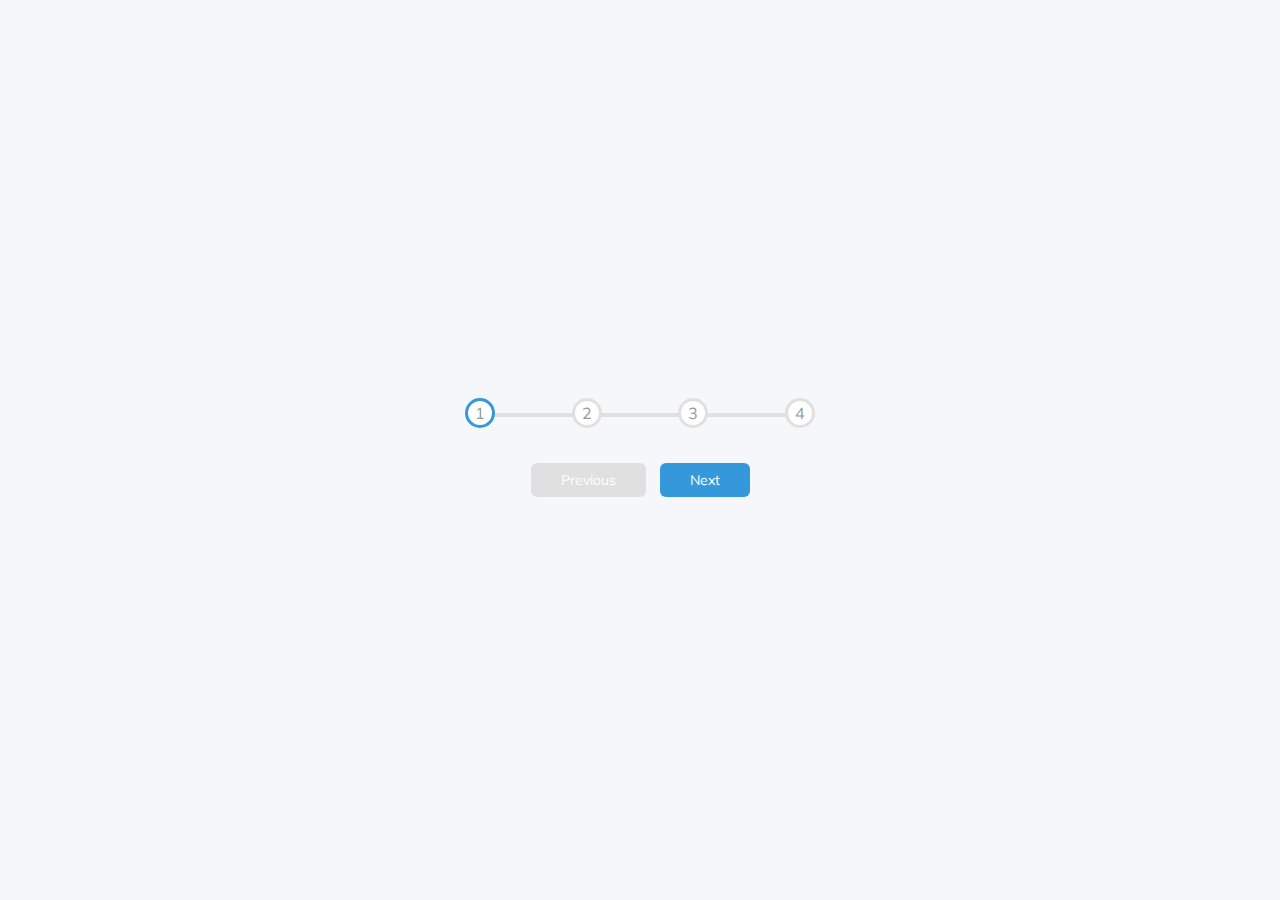
<file: 50-projects-in-50-days/02-proress-steps/index.html>
<!DOCTYPE html>
<html lang="en">
<head>
  <meta charset="UTF-8">
  <meta http-equiv="X-UA-Compatible" content="IE=edge">
  <meta name="viewport" content="width=device-width, initial-scale=1.0">
  <link rel="stylesheet" href="style.css">
  <title>Progress Steps</title>
</head>
<body>
  <div class="container">
    <div class="progess-container">
      <div class="progress" id="progress"></div>
      <div class="circle active">1</div>
      <div class="circle">2</div>
      <div class="circle">3</div>
      <div class="circle">4</div>
    </div>
    <button class="btn" id="prev" disabled>Previous</button>
    <button class="btn" id="next">Next</button>
  </div>
  <script src="script.js"></script>
</body>
</html>
</file>
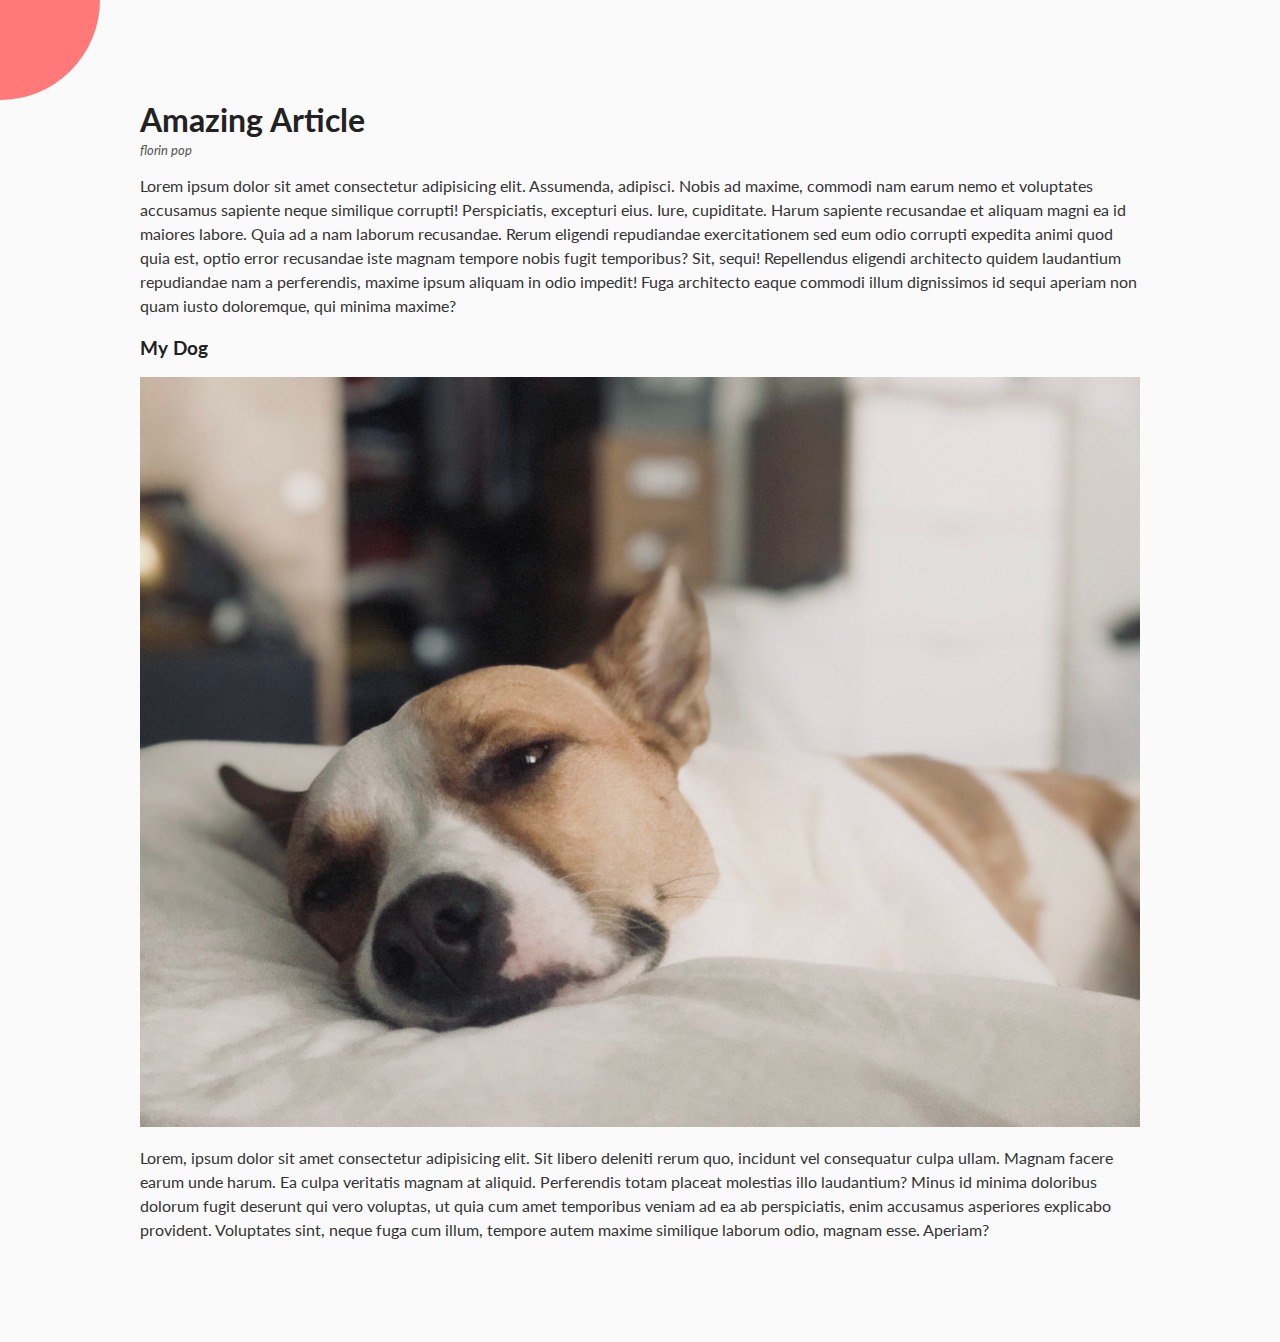
<file: 50-projects-in-50-days/03-rotating-nav/index.html>
<!DOCTYPE html>
<html lang="en">
<head>
  <meta charset="UTF-8">
  <meta http-equiv="X-UA-Compatible" content="IE=edge">
  <meta name="viewport" content="width=device-width, initial-scale=1.0">
  <link rel="stylesheet" href="https://cdnjs.cloudflare.com/ajax/libs/font-awesome/5.15.2/css/all.min.css" integrity="sha512-HK5fgLBL+xu6dm/Ii3z4xhlSUyZgTT9tuc/hSrtw6uzJOvgRr2a9jyxxT1ely+B+xFAmJKVSTbpM/CuL7qxO8w==" crossorigin="anonymous" />
  <link rel="stylesheet" href="style.css">
  <title>Rotating Navigation</title>
</head>

<body>
  <div class="container">
    <div class="circle-container">
      <div class="circle">
        <button id="close">
          <i class="fas fa-times"></i>
        </button>
        <button id="open">
          <i class="fas fa-bars"></i>
        </button>
      </div>
    </div>
    <div class="content">
      <h1>Amazing Article</h1>
      <small> florin pop</small>
      <p>Lorem ipsum dolor sit amet consectetur adipisicing elit. Assumenda, adipisci. Nobis ad maxime, commodi nam earum nemo et voluptates accusamus sapiente neque similique corrupti! Perspiciatis, excepturi eius. Iure, cupiditate. Harum sapiente recusandae et aliquam magni ea id maiores labore. Quia ad a nam laborum recusandae. Rerum eligendi repudiandae exercitationem sed eum odio corrupti expedita animi quod quia est, optio error recusandae iste magnam tempore nobis fugit temporibus? Sit, sequi! Repellendus eligendi architecto quidem laudantium repudiandae nam a perferendis, maxime ipsum aliquam in odio impedit! Fuga architecto eaque commodi illum dignissimos id sequi aperiam non quam iusto doloremque, qui minima maxime?</p>
      <h3>My Dog</h3>
        <img src="FullSizeRender.jpg" alt="doggy" />
        <p>Lorem, ipsum dolor sit amet consectetur adipisicing elit. Sit libero deleniti rerum quo, incidunt vel consequatur culpa ullam. Magnam facere earum unde harum. Ea culpa veritatis magnam at aliquid. Perferendis totam placeat molestias illo laudantium? Minus id minima doloribus dolorum fugit deserunt qui vero voluptas, ut quia cum amet temporibus veniam ad ea ab perspiciatis, enim accusamus asperiores explicabo provident. Voluptates sint, neque fuga cum illum, tempore autem maxime similique laborum odio, magnam esse. Aperiam?</p>
    </div>
  </div>
  <nav>
    <ul>
      <li><i class="fas fa-home"></i>Home</li>
      <li><i class="fas fa-user-alt"></i>About</li>
      <li><i class="fas fa-envelope"></i>Contact</li>
    </ul>
  </nav>


  <script src="script.js"></script>
</body>
</html>
</file>
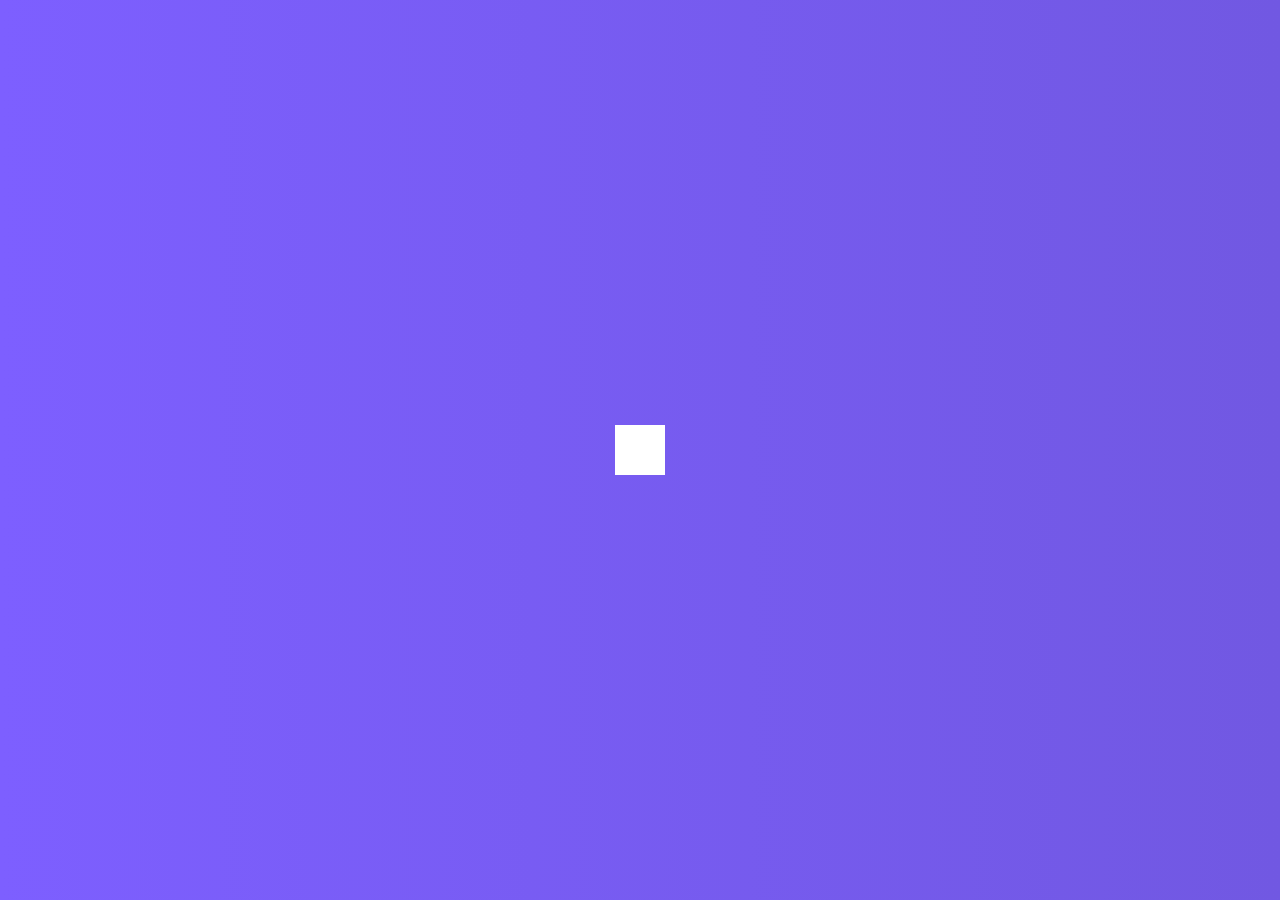
<file: 50-projects-in-50-days/04-hidden-search-widget/index.html>
<!DOCTYPE html>
<html lang="en">
<head>
  <meta charset="UTF-8">
  <meta http-equiv="X-UA-Compatible" content="IE=edge">
  <meta name="viewport" content="width=device-width, initial-scale=1.0">
  <link rel="stylesheet" href="https://cdnjs.cloudflare.com/ajax/libs/font-awesome/5.15.2/css/all.min.css" integrity="sha512-HK5fgLBL+xu6dm/Ii3z4xhlSUyZgTT9tuc/hSrtw6uzJOvgRr2a9jyxxT1ely+B+xFAmJKVSTbpM/CuL7qxO8w==" crossorigin="anonymous" />
  <link rel="stylesheet" href="style.css">
  <title>Hidden Search</title>
</head>

<body>
  <div class="search">
    <input type="text" class="input" placeholder="Search...">
    <button class="btn"><i class="fas fa-search"></i></button>
  </div>
  <script src="script.js"></script>
</body>
</html>
</file>
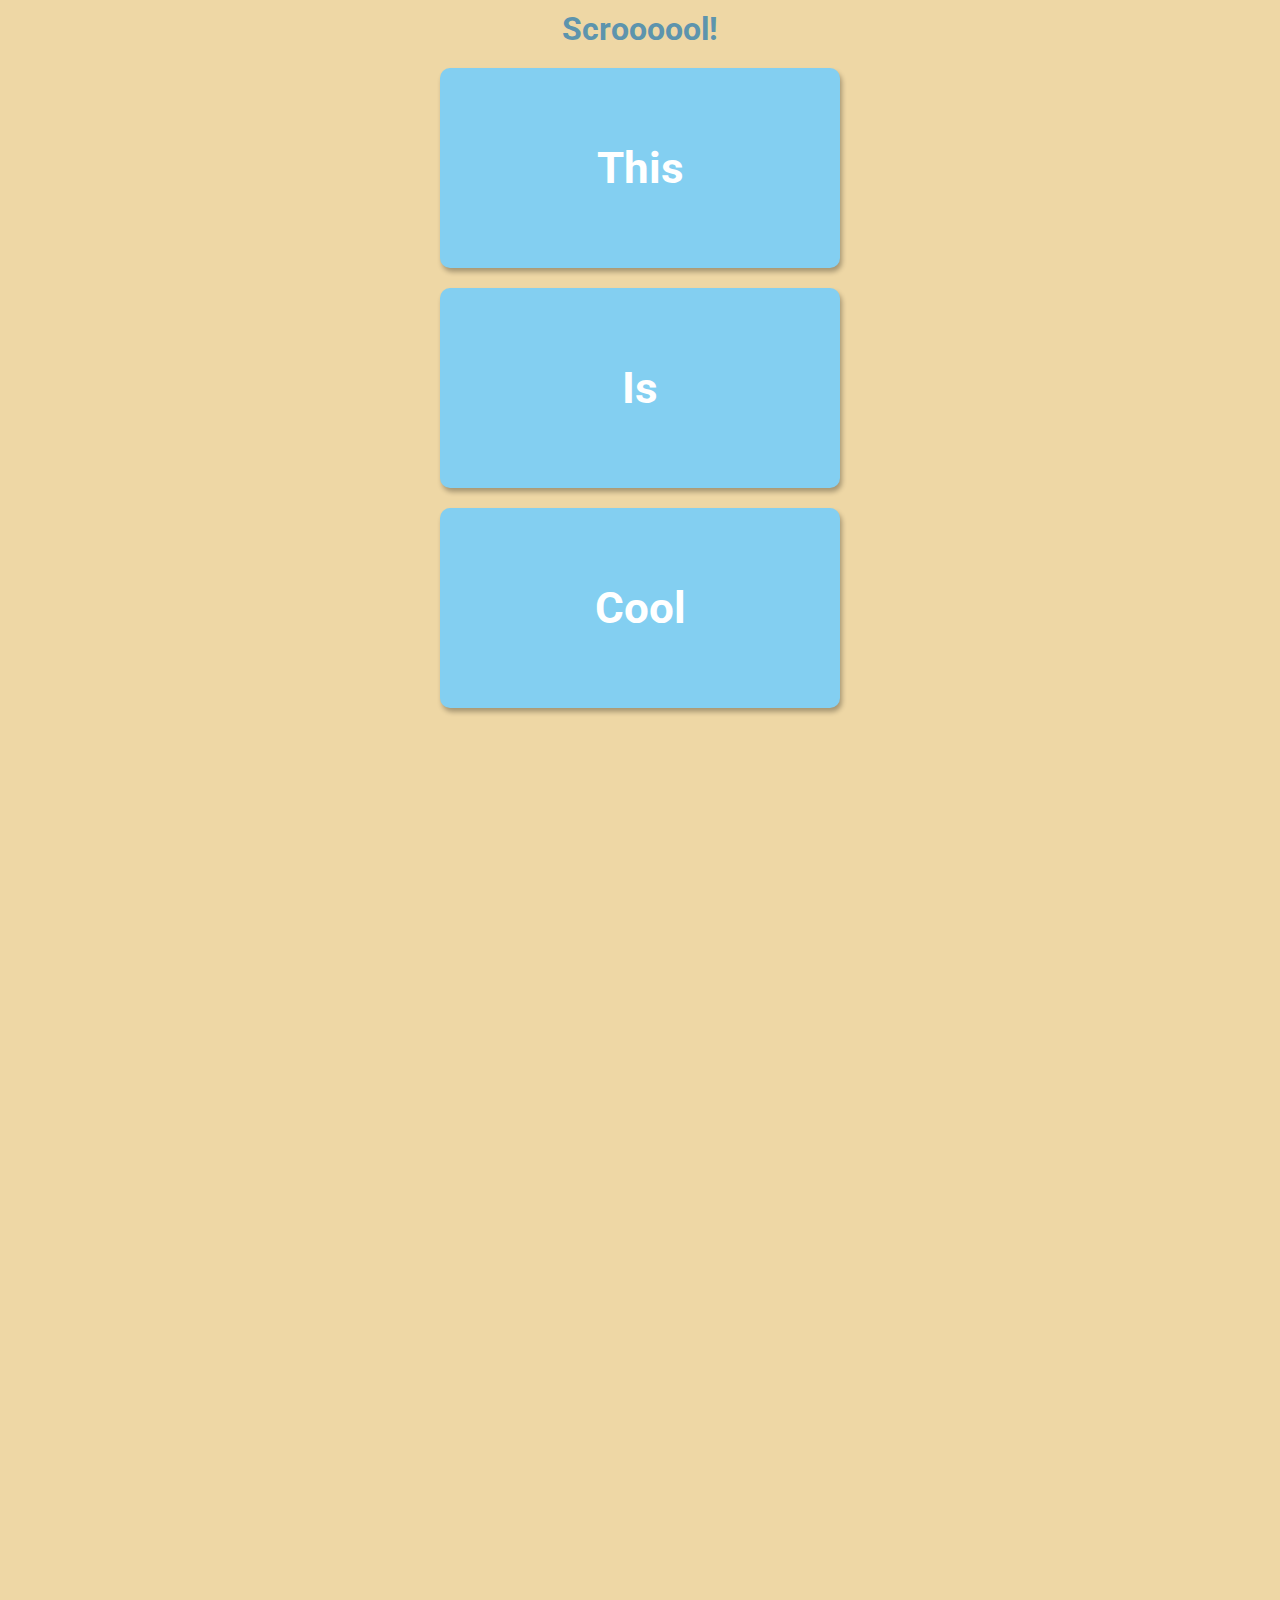
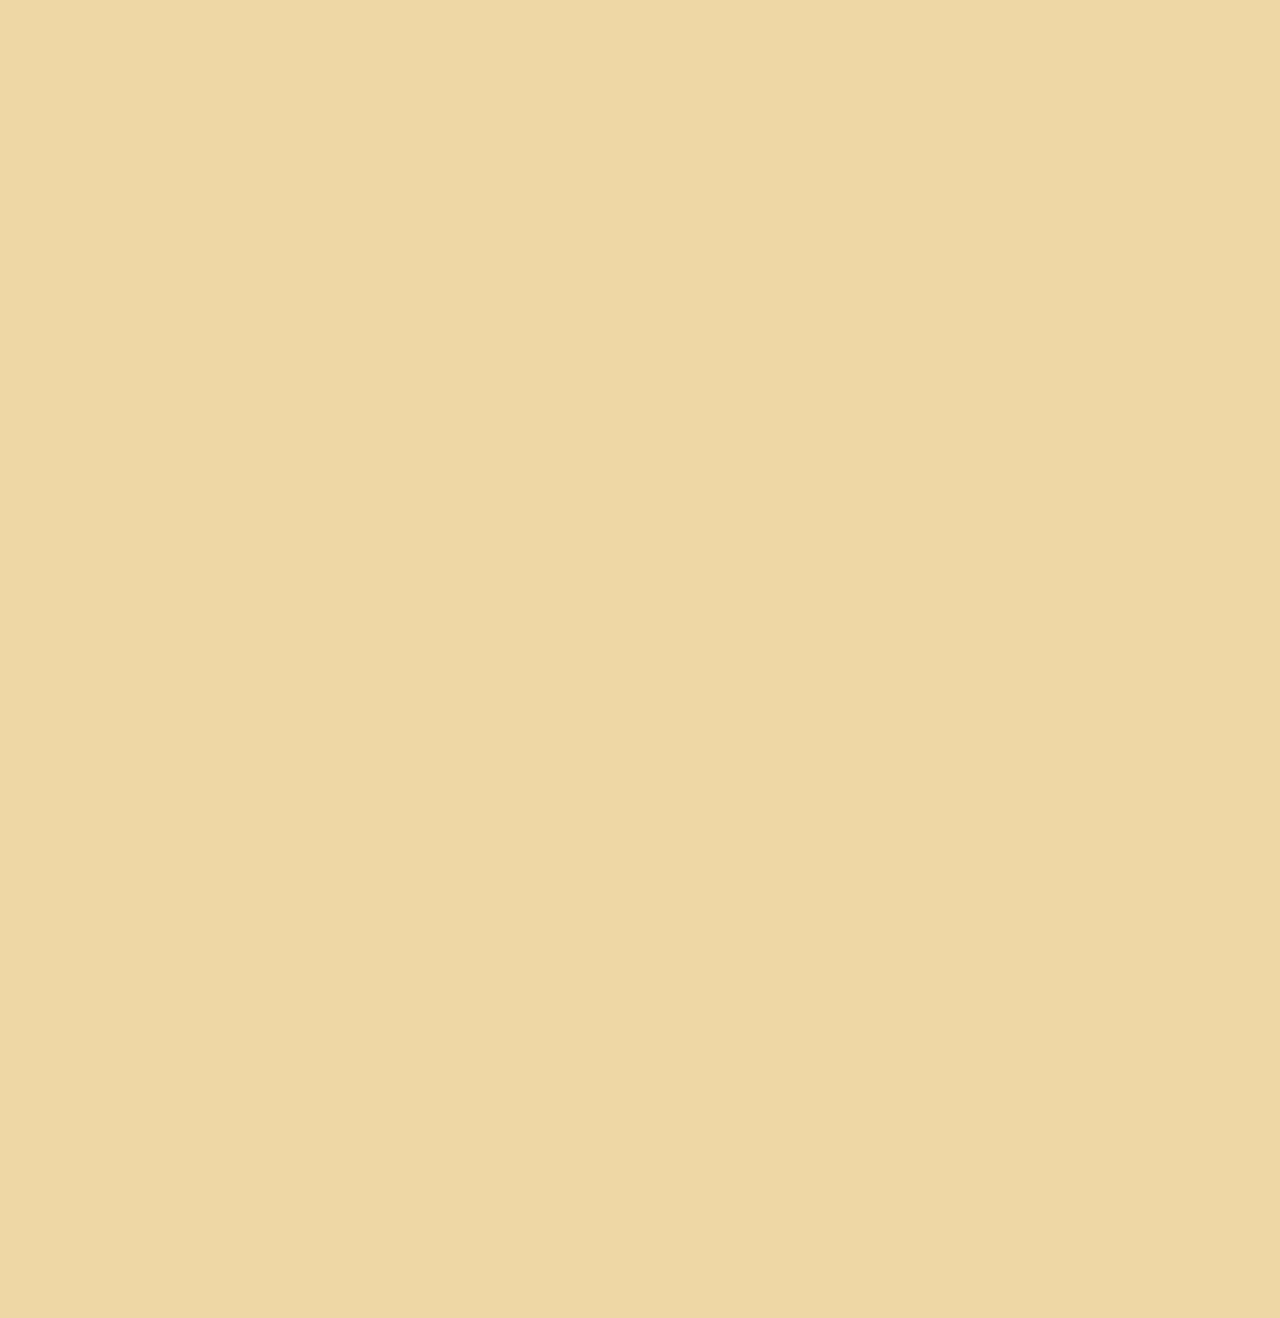
<file: 50-projects-in-50-days/06-scrolling-animation/index.html>
<!DOCTYPE html>
<html lang="en">
  <head>
    <meta charset="UTF-8" />
    <meta name="viewport" content="width=device-width, initial-scale=1.0" />
    <link rel="stylesheet" href="style.css" />
    <title>Scroll Animation</title>
  </head>
  <body>
    <h1>Scroooool!</h1>
    <div class="box"><h2>This</h2></div>
    <div class="box"><h2>Is</h2></div>
    <div class="box"><h2>Cool</h2></div>
    <div class="box"><h2>Content</h2></div>
    <div class="box"><h2>Hello</h2></div>
    <div class="box"><h2>Hi</h2></div>
    <div class="box"><h2>Aloha</h2></div>
    <div class="box"><h2>Bonjour</h2></div>
    <div class="box"><h2>Nǐn hǎo</h2></div>
    <div class="box"><h2>Hola</h2></div>
    <div class="box"><h2>Salut</h2></div>
    <div class="box"><h2>Guten Tag</h2></div>
    <div class="box"><h2>God dag</h2></div>
    <script src="script.js"></script>
  </body>
</html>
</file>
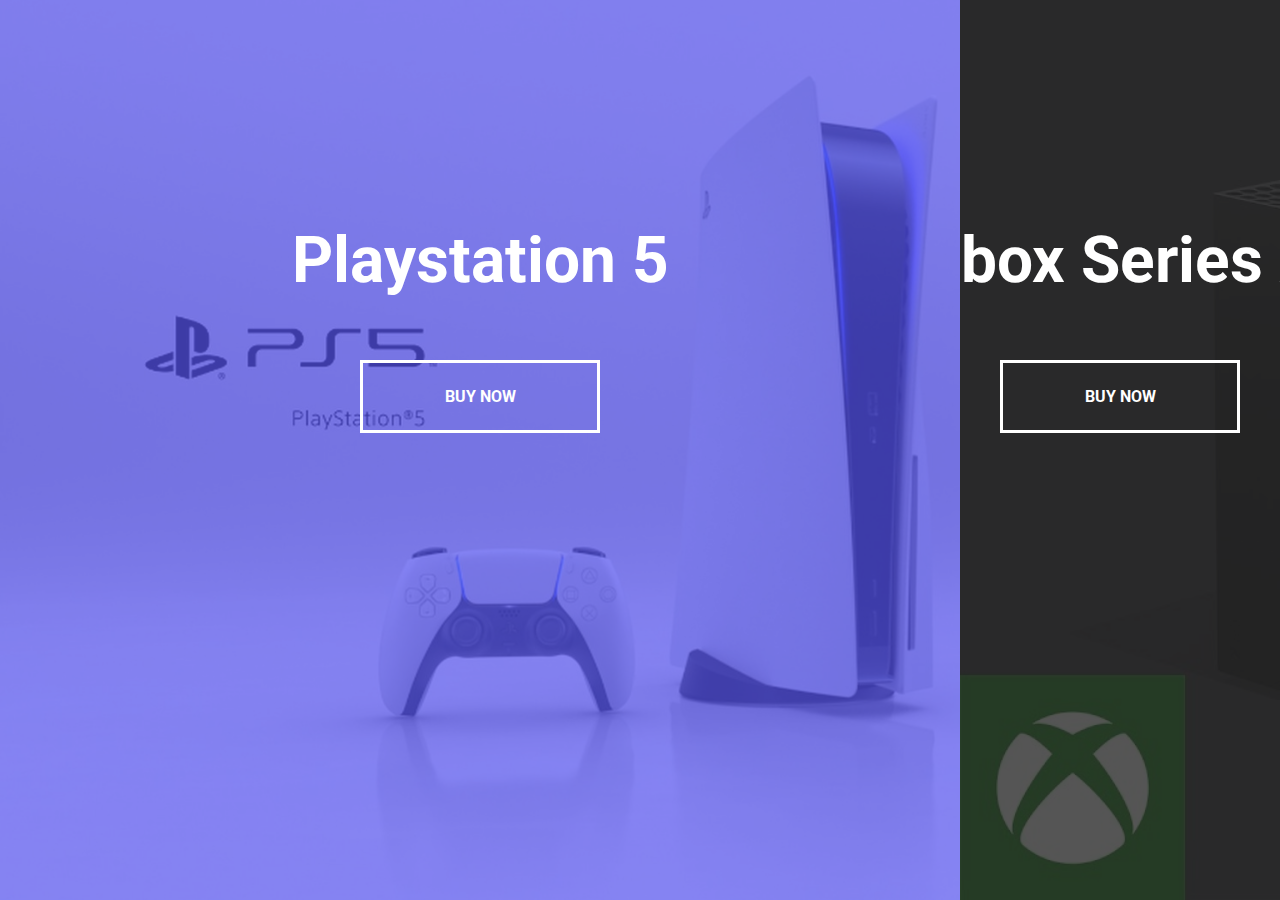
<file: 50-projects-in-50-days/07-split-landing-page/index.html>
<!DOCTYPE html>
<html lang="en">
<head>
  <meta charset="UTF-8">
  <meta http-equiv="X-UA-Compatible" content="IE=edge">
  <meta name="viewport" content="width=device-width, initial-scale=1.0">
  <link rel="stylesheet" href="style.css">
  <title>My Project</title>
</head>

<body>
  <div class="container">
    <div class="split left">
      <h1>Playstation 5</h1>
      <a href="#" class="btn">Buy Now</a>
    </div>
    <div class="split right">
      <h1>Xbox Series X</h1>
      <a href="#" class="btn">Buy Now</a>
    </div>
  </div>
  <script src="script.js"></script>
</body>
</html>
</file>
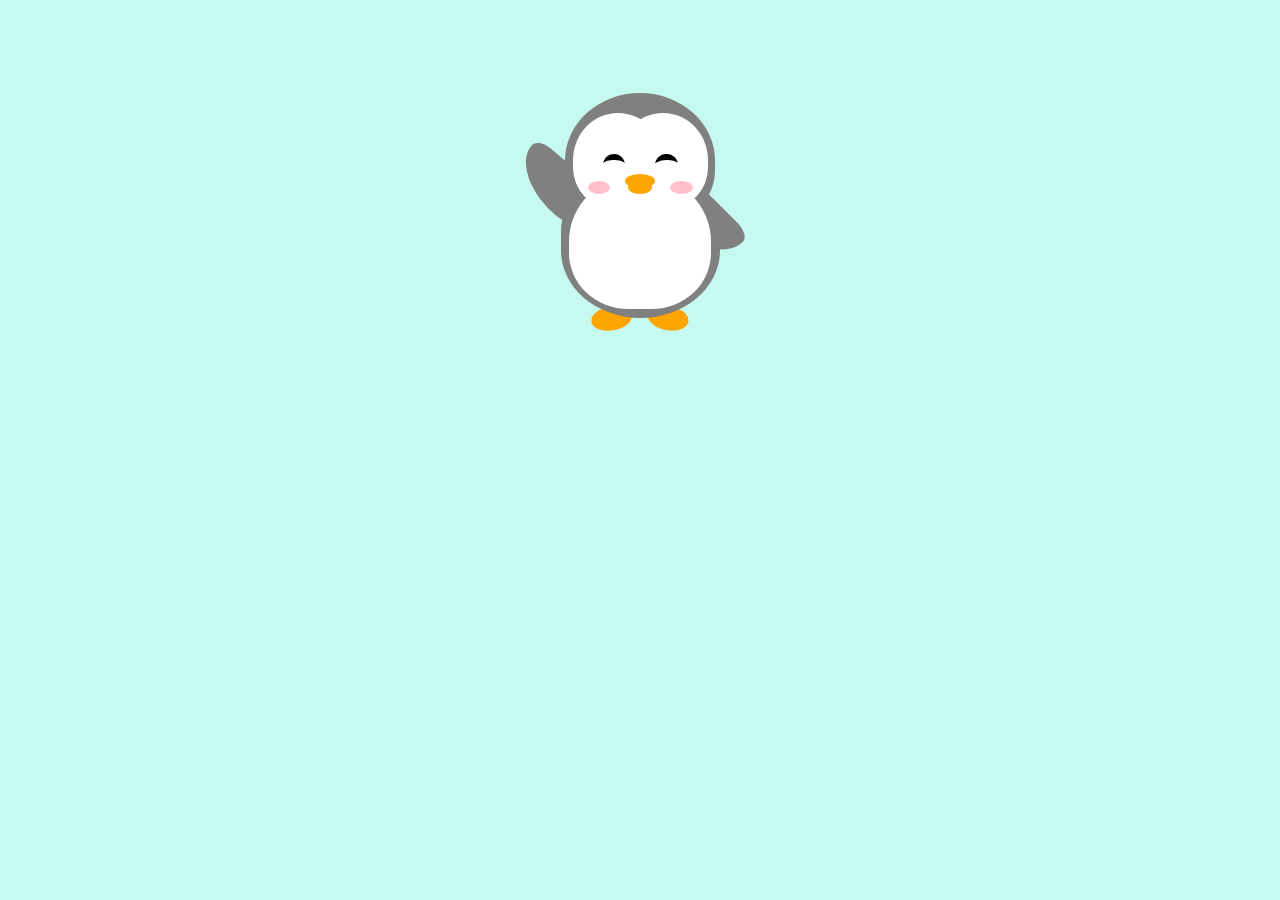
<file: fcc-html-css-course/02-css-basics.html>
<!DOCTYPE html>
<html lang="en">
<head>
  <meta charset="UTF-8">
  <meta name="viewport" content="width=device-width, initial-scale=1.0">
  <title>Document</title>
</head>
<body>
  <style>
    :root {
      --penguin-size: 300px;
      --penguin-skin: gray;
      --penguin-belly: white;
      --penguin-beak: orange;
    }
  
    @media (max-width: 350px) {
      :root {
        /* Only change code below this line */
  
        /* Only change code above this line */
      }
    }
  
    .penguin {
      position: relative;
      margin: auto;
      display: block;
      margin-top: 5%;
      width: var(--penguin-size, 300px);
      height: var(--penguin-size, 300px);
    }
  
    .right-cheek {
      top: 15%;
      left: 35%;
      background: var(--penguin-belly, white);
      width: 60%;
      height: 70%;
      border-radius: 70% 70% 60% 60%;
    }
  
    .left-cheek {
      top: 15%;
      left: 5%;
      background: var(--penguin-belly, white);
      width: 60%;
      height: 70%;
      border-radius: 70% 70% 60% 60%;
    }
  
    .belly {
      top: 60%;
      left: 2.5%;
      background: var(--penguin-belly, white);
      width: 95%;
      height: 100%;
      border-radius: 120% 120% 100% 100%;
    }
  
    .penguin-top {
      top: 10%;
      left: 25%;
      background: var(--penguin-skin, gray);
      width: 50%;
      height: 45%;
      border-radius: 70% 70% 60% 60%;
    }
  
    .penguin-bottom {
      top: 40%;
      left: 23.5%;
      background: var(--penguin-skin, gray);
      width: 53%;
      height: 45%;
      border-radius: 70% 70% 100% 100%;
    }
  
    .right-hand {
      top: 5%;
      left: 25%;
      background: var(--penguin-skin, black);
      width: 30%;
      height: 60%;
      border-radius: 30% 30% 120% 30%;
      transform: rotate(130deg);
      z-index: -1;
      animation-duration: 3s;
      animation-name: wave;
      animation-iteration-count: infinite;
      transform-origin:0% 0%;
      animation-timing-function: linear;
    }
  
    @keyframes wave {
        10% {
          transform: rotate(110deg);
        }
        20% {
          transform: rotate(130deg);
        }
        30% {
          transform: rotate(110deg);
        }
        40% {
          transform: rotate(130deg);
        }
      }
  
    .left-hand {
      top: 0%;
      left: 75%;
      background: var(--penguin-skin, gray);
      width: 30%;
      height: 60%;
      border-radius: 30% 30% 30% 120%;
      transform: rotate(-45deg);
      z-index: -1;
    }
  
    .right-feet {
      top: 85%;
      left: 60%;
      background: var(--penguin-beak, orange);
      width: 15%;
      height: 30%;
      border-radius: 50% 50% 50% 50%;
      transform: rotate(-80deg);
      z-index: -2222;
    }
  
    .left-feet {
      top: 85%;
      left: 25%;
      background: var(--penguin-beak, orange);
      width: 15%;
      height: 30%;
      border-radius: 50% 50% 50% 50%;
      transform: rotate(80deg);
      z-index: -2222;
    }
  
    .right-eye {
      top: 45%;
      left: 60%;
      background: black;
      width: 15%;
      height: 17%;
      border-radius: 50%;
    }
  
    .left-eye {
      top: 45%;
      left: 25%;
      background: black;
      width: 15%;
      height: 17%;
      border-radius: 50%;
    }
  
    .sparkle {
      top: 25%;
      left:-23%;
      background: white;
      width: 150%;
      height: 100%;
      border-radius: 50%;
    }
  
    .blush-right {
      top: 65%;
      left: 15%;
      background: pink;
      width: 15%;
      height: 10%;
      border-radius: 50%;
    }
  
    .blush-left {
      top: 65%;
      left: 70%;
      background: pink;
      width: 15%;
      height: 10%;
      border-radius: 50%;
    }
  
    .beak-top {
      top: 60%;
      left: 40%;
      background: var(--penguin-beak, orange);
      width: 20%;
      height: 10%;
      border-radius: 50%;
    }
  
    .beak-bottom {
      top: 65%;
      left: 42%;
      background: var(--penguin-beak, orange);
      width: 16%;
      height: 10%;
      border-radius: 50%;
    }
  
    body {
      background:#c6faf1;
    }
  
    .penguin * {
      position: absolute;
    }
  </style>
  <div class="penguin">
    <div class="penguin-bottom">
      <div class="right-hand"></div>
      <div class="left-hand"></div>
      <div class="right-feet"></div>
      <div class="left-feet"></div>
    </div>
    <div class="penguin-top">
      <div class="right-cheek"></div>
      <div class="left-cheek"></div>
      <div class="belly"></div>
      <div class="right-eye">
        <div class="sparkle"></div>
      </div>
      <div class="left-eye">
        <div class="sparkle"></div>
      </div>
      <div class="blush-right"></div>
      <div class="blush-left"></div>
      <div class="beak-top"></div>
      <div class="beak-bottom"></div>
    </div>
  </div>
</body>
</html>
</file>
<file: 50-projects-in-50-days/02-proress-steps/style.css>
@import url('https://fonts.googleapis.com/css?family=Muli&display=swap');

:root {
  --line-border-fill: #3498db;
  --line-border-empty: #e0e0e0;
}

* {
  box-sizing: border-box;
}

body {
  background-color: #f6f7fb;
  align-items: center;
  display: flex;
  font-family: 'Muli', sans-serif;
  height: 100vh;
  justify-content: center;
  overflow: hidden;
  margin: 0;
}

.container {
  text-align: center;
}

.progess-container {
  display: flex;
  justify-content: space-between;
  position: relative;
  margin-bottom: 30px;
  max-width: 100%;
  width: 350px;
}

.progess-container::before {
  /* when you use ::before or ::after you need to add a 'contect' property set to empty string */
  content: '';
  background-color: var(--line-border-empty);
  position: absolute;
  top: 50%;
  left: 0;
  transition: translateY(-50%);
  height: 4px;
  width: 100%;
  z-index: -1;
}

.progress {
  background-color: var(--line-border-fill);
  position: absolute;
  top: 50%;
  left: 0;
  transition: translateY(-50%);
  height: 4px;
  width: 0%;
  z-index: -1;
  transition: 0.4s ease;
}

.circle {
  background-color: #fff;
  color: #999;
  border-radius: 50%;
  height: 30px;
  width: 30px;
  display: flex;
  align-items: center;
  justify-content: center;
  border: 3px solid var(--line-border-empty);
  transition: 0.4s ease;
}

.circle.active {
  border-color: var(--line-border-fill);
}

.btn {
  background-color: var(--line-border-fill);
  color: #fff;
  border: 0;
  border-radius: 6px;
  cursor: pointer;
  font-family: inherit;
  padding: 8px 30px;
  margin: 5px;
  font-size: 14px;
}

.btn:active {
  transform: scale(0.98);
}

.btn:focus {
  outline: 0;
}

.btn:disabled {
  background-color: var(--line-border-empty);
  cursor: not-allowed;
}
</file>
<file: 50-projects-in-50-days/03-rotating-nav/style.css>
@import url('https://fonts.googleapis.com/css2?family=Lato:wght@400;700&display=swap');

* {
  box-sizing: border-box;
}

body {
  font-family: 'Lato', sans-serif;
  background-color: #333;
  color: #222;
  overflow-x: hidden;
  margin: 0;
}

.container {
  background-color: #fafafa;
  transform-origin: top left;
  transition: transform 0.5s linear;
  width: 100vw;
  min-height: 100vh;
  padding: 50px;
}

.container.show-nav {
  transform: rotate(-20deg);
}

.circle-container {
  position: fixed;
  top: -100px;
  left: -100px;
}

.circle {
  background-color: #ff7979;
  height: 200px;
  width: 200px;
  border-radius: 50%;
  position: relative;
  transition: transform 0.5s linear;
}

.circle button {
  position: absolute;
  top: 50%;
  left: 50%;
  height: 100px;
  background: transparent;
  border: 0;
  font-size: 26px;
  color: #fff;
}

.circle button:focus {
  outline: none;
}

.circle button#open {
  left: 60%;
}

.circle button#close {
  top: 60%;
  transform: rotate(90deg);
  transform-origin: top left;
}

.container.show-nav .circle {
  transform: rotate(-70deg);
}

.container.show-nav + nav li {
  transform: translateX(0);
  transition-delay: 0.03s;
}

nav {
  position: fixed;
  bottom: 40px;
  left: 0;
  z-index: 100;
}

nav ul {
  list-style-type: none;
  padding-left: 30px;
}

nav ul li {
  text-transform: uppercase;
  color: #fff;
  margin: 40px 0;
  transform: translateX(-100%);
  transition: transform 0.4s ease-in;
}

nav ul li i {
  font-size: 20px;
  margin-right: 10px;
}

nav ul li + li {
  margin-left: 15px;
  transform: translateX(-150%);
}

nav ul li + li + li {
  margin-left: 30px;
  transform: translateX(-200%);
}

.content img {
  max-width: 100%;
}

.content {
  max-width: 1000px;
  margin: 50px auto;
}

.content h1 {
  margin: 0;
}

.content small {
  color: #555;
  font-style: italic;
}

.content p {
  color: #333;
  line-height: 1.5;
}
</file>
<file: 50-projects-in-50-days/04-hidden-search-widget/style.css>
@import url('https://fonts.googleapis.com/css2?family=Roboto:wght@400;700&display=swap');

* {
  box-sizing: border-box;
}

body {
  background-image: linear-gradient(90deg, #7d5fff, #7158e2);
  font-family: 'Roboto', sans-serif;
  display: flex;
  align-items: center;
  justify-content: center;
  height: 100vh;
  overflow: hidden;
  margin: 0;
}

.search {
  position: relative;
  height: 50px;
}

.search .input {
  background-color: #fff;
  border: 0;
  font-size: 18px;
  padding: 15px;
  height: 50px;
  width: 50px;
  transition: width 0.3s ease;
}

.btn {
  background-color: #fff;
  border: 0;
  cursor: pointer;
  font-size: 24px;
  position: absolute;
  top: 0;
  left: 0;
  height: 50px;
  width: 50px;
  transition: transform 0.3s ease;
}

.btn:focus,
.input:focus {
  outline: none;
}

.search.active .input {
  width: 200px;
}

.search.active .btn {
  transform: translateX(198px);
}
</file>
<file: 50-projects-in-50-days/06-scrolling-animation/style.css>
@import url('https://fonts.googleapis.com/css2?family=Roboto:wght@400;700&display=swap');

* {
  box-sizing: border-box;
}

body {
  background-color: #eed7a5;
  font-family: 'Roboto', sans-serif;
  display: flex;
  flex-direction: column;
  align-items: center;
  justify-content: center;
  margin: 0;
  overflow-x: hidden;
}

h1 {
  margin: 10px;
  color: rgb(93, 148, 173);
}

h2 {
  font-size: 44px;
}

.box {
  background-color: rgb(131, 207, 241);
  color: #fff;
  display: flex;
  align-items: center;
  justify-content: center;
  width: 400px;
  height: 200px;
  margin: 10px;
  border-radius: 10px;
  box-shadow: 2px 4px 5px rgba(0, 0, 0, 0.3);
  transform: translateX(300%);
  transition: 0.4s ease;
}

.box:nth-of-type(even) {
  transform: translateX(-300%);
}

.box.show {
  transform: translateX(0);
}
</file>
<file: 50-projects-in-50-days/07-split-landing-page/style.css>
@import url('https://fonts.googleapis.com/css2?family=Roboto:wght@400;700&display=swap');

:root {
  --left-bg-color: rgba(87, 84, 236, 0.7);
  --right-bg-color: rgba(43, 43, 43, 0.8);
  --left-btn-hover-color: rgba(87, 84, 236, 1);
  --right-btn-hover-color: rgba(28, 122, 28, 1);
  --hover-width: 75%;
  --other-width: 25%;
  --speed: 1000ms;
}

* {
  box-sizing: border-box;
}

body {
  font-family: 'Roboto', sans-serif;
  height: 100vh;
  overflow: hidden;
  margin: 0;
}

h1 {
  font-size: 4rem;
  color: #fff;
  position: absolute;
  left: 50%;
  top: 20%;
  transform: translateX(-50%);
  white-space: nowrap;
}

.btn {
  position: absolute;
  display: flex;
  align-items: center;
  justify-content: center;
  left: 50%;
  top: 40%;
  transform: translateX(-50%);
  text-decoration: none;
  color: #fff;
  border: #fff solid 0.2rem;
  font-size: 1rem;
  font-weight: bold;
  text-transform: uppercase;
  width: 15rem;
  padding: 1.5rem;
}

.split.left .btn:hover {
  background-color: var(--left-btn-hover-color);
  border-color: var(--left-btn-hover-color);
}

.split.right .btn:hover {
  background-color: var(--right-btn-hover-color);
  border-color: var(--right-btn-hover-color);
}

.container {
  position: relative;
  width: 100%;
  height: 100%;
  background: #333;
}

.split {
  position: absolute;
  width: 50%;
  height: 100%;
  overflow: hidden;
}

.split.left {
  left: 0;
  background: url('ps.jpg');
  background-repeat: no-repeat;
  background-size: cover;
}

.split.left::before {
  content: '';
  position: absolute;
  width: 100%;
  height: 100%;
  background-color: var(--left-bg-color);
}

.split.right {
  right: 0;
  background: url('xbox.jpg');
  background-repeat: no-repeat;
  background-size: cover;
}
.split.right::before {
  content: '';
  position: absolute;
  width: 100%;
  height: 100%;
  background-color: var(--right-bg-color);
}

.split.right,
.split.left,
.split.right::before,
.split.left::before {
  transition: all var(--speed) ease-in-out;
}

.hover-left .left {
  width: var(--hover-width);
}

.hover-left .right {
  width: var(--other-width);
}

.hover-right .right {
  width: var(--hover-width);
}

.hover-right .left {
  width: var(--other-width);
}

@media (max-width: 800px) {
  h1 {
    font-size: 2rem;
    top: 30%;
  }
  .btn {
    padding: 1.2rem;
    width: 12rem;
  }
}
</file>
